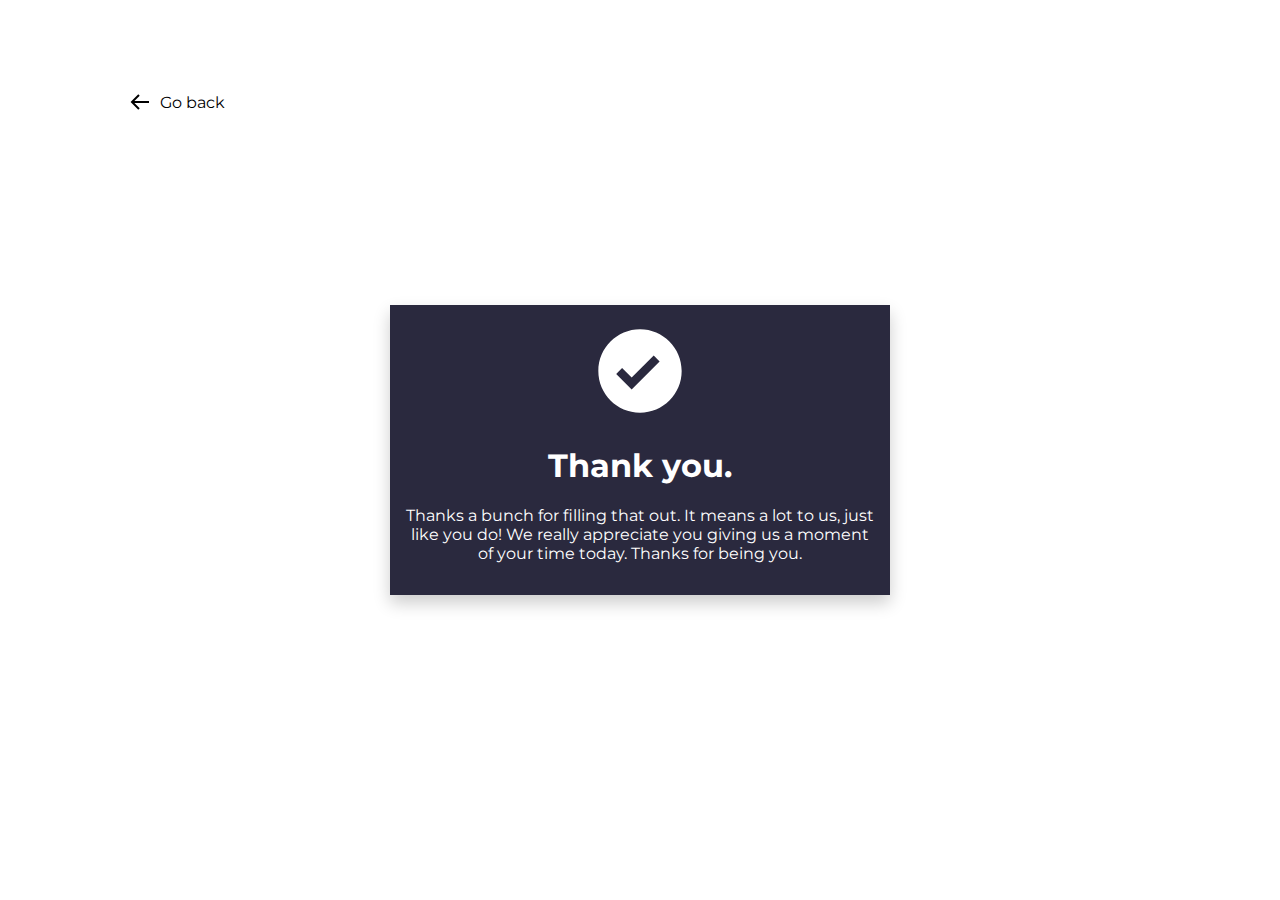
<file: submit/submitform.html>
<!DOCTYPE html>
<html lang="en">
  <head>
    <meta charset="UTF-8" />
    <meta http-equiv="X-UA-Compatible" content="IE=edge" />
    <meta name="viewport" content="width=device-width, initial-scale=1.0" />
    <link rel="stylesheet" href="../css/style.css" />
    <title>Lasaco Assurance</title>

    <style>
      .back {
        position: absolute;
        top: 10%;
        left: 10%;
        display: flex;
        align-items: center;
        color: #000;
        text-decoration: none;
        z-index: 100;
      }
      .back img {
        margin-right: 0.5rem;
      }
    </style>
  </head>
  <body>
  <div class="body-style">
    <!----submitbutton popup-->
    <a href="../index.html" title="Go back" class="back">
      <img src="../img/bx-arrow-back.svg" alt="" />
      Go back
    </a>
    <div class="submitpopup-container">
      <div class="submit-popup">
        <img src="../img/bxs-check-circle.svg" alt="checked box" />
        <h1>Thank you.</h1>
        <div class="submit-popup-content">
          <p class="main-content__body">
            Thanks a bunch for filling that out. It means a lot to us, just like
            you do! We really appreciate you giving us a moment of your time
            today. Thanks for being you.
          </p>
        </div>
      </div>
    </div>
	</div>
  </body>
</html>
</file>
<file: css/style.css>
@import url("https://fonts.googleapis.com/css2?family=Montserrat:wght@200;300;400;500&display=swap");

* {
  box-sizing: border-box;
}

body {
  /* background:#92bde7;
    color:#485e74;
    line-height:1.6;
    padding:1em;*/
  font-family: "Montserrat", sans-serif;
  background: url("https://image.freepik.com/free-vector/blue-abstract-background_1409-1226.jpg")
    center no-repeat;
  background-size: cover;
  display: grid;
  align-items: center;
  justify-items: center;
  font-size: 12pt;
  color: #2a293e;
}

.container {
  max-width: 1170px;
  margin-bottom: 10px;
  margin-left: auto;
  margin-right: auto;
  padding: 1em;
}

.wrapper {
  box-shadow: 0 0 20px 0 rgba(72, 94, 116, 0.7);
}

.wrapper > * {
  padding-top: 1em;
}

.company-info {
  position: relative;
  background: #c9e6ff;
  padding: 15px;
  text-align: center;
  margin: 0 0 1rem 0;
}

.company-info .logo {
  width: 150px;
}

.company-info h3 {
  font-size: 60px;
  margin: 0;
}

.company-info p {
  width: 70%;
  text-align: justify;
  margin: 15px auto;
  margin-left: 110px;
  font-size: 15px;
}

/* .Survey {
  background: #fff;
  padding: 50px 100px;
  border-top: 10px solid #2a293e;
} */

.break {
  background: #fff;
  padding: 20px 50px;
  border-top: 10px solid #2a293e;
  margin-bottom: 15px;
}
ol{
  padding-inline-start: 0;
}
/* FORM STYLES */
label,
input,
textarea {
  font-size: 12pt;
  line-height: 12pt * 2;
}
/*
input
  margin-bottom: $font-size * 2
  */
.Survey form {
  padding: 5px;
}

.Survey form li {
  margin: 10px 0;
}

.Survey form li .label {
  margin: 10px 0;
}

.Survey form li select {
  padding: 5px;
}

.Survey form li .options-values {
  width: 65%;
  display: grid;
  grid-template-columns: 1fr 1fr;
  margin: 10px 0;
}

.Survey form li .options-values input {
  justify-self: end;
}

.Survey form button,
.Survey form textarea {
  width: 100%;
  margin: 10px 0;
  padding: 1em;
  cursor: pointer;
  border: 1px solid #c9e6ff;
}

.Survey form.reveal #section-1 {
  position: absolute;
  opacity: 0;
  transform: translateX(-2000px);
  transition: all 1s cubic-bezier(0.075, 0.82, 0.165, 1);
}

.Survey form #section-2 {
  position: absolute;
  opacity: 0;
  transform: translateX(-2000px);
}

.Survey form.reveal #section-2 {
  position: relative;
  opacity: 1;
  transform: translateX(0);
  transition: all 1s cubic-bezier(0.075, 0.82, 0.165, 1);
}

.Survey form.reveal-2 #section-2 {
  position: absolute;
  opacity: 0;
  transform: translateX(-2000px);
}

.Survey form #section-3,
.Survey form .step3 .full {
  position: absolute;
  opacity: 0;
  transform: translateX(-2000px);
}

.Survey form.reveal-2 #section-3,
.Survey form.reveal-2 .step3 .full {
  position: relative;
  opacity: 1;
  transform: translateX(0);
  transition: all 1s cubic-bezier(0.075, 0.82, 0.165, 1);
}

.Survey #section-3 .product-rating {
  display: grid;
  padding-top: 10px;
  padding-bottom: 10px;
  grid-template-columns: 1fr 2.5fr;
}
.Survey #section-3 .product-rating li {
  padding-top: 20px;
  padding-bottom: 20px;
}

.Survey form textarea {
  width: 50%;
  height: 150px;
}

.Survey form textarea.product-text {
  height: 20px;
  display: block;
  padding: 0 10px;
  margin-top: 10px;
  margin-bottom: 30px;
  border: none;
  border-bottom: 1px solid #000;
  outline: none;
  resize: none;
  background: transparent;
  color: #000;
  text-transform: capitalize;
}

.Survey form textarea.needed-text {
  height: 20px;
  display: block;
  padding: 0;
  margin-bottom: 0;
  border: none;
  border-bottom: 1px solid #000;
  outline: none;
  resize: none;
  background-color: transparent;
  color: #000;
  text-transform: capitalize;
}

.Survey form textarea.product-text:focus {
  outline: none;
}

.Survey form button {
  background: #c9e6ff;
  border: 0;
  text-transform: uppercase;
}

.Survey form button:hover,
.Survey form button:focus {
  background: #92bde7;
  color: #fff;
  outline: 0;
  transition: background-color 2s ease-out;
}

.Survey .alert-msg {
  display: none;
  text-align: center;
  background: #79c879;
  color: #fff !important;
  letter-spacing: 3px;
  margin-top: 1rem;
}

@media only screen and (max-width: 560px) {
  .company-info p {
    font-size: 13px;
    text-align: center;
    text-align: justify;
    margin: 0 auto;
  }

  .company-info .logo {
    width: 80px;
  }

  .company-info h3 {
    font-size: 30px;
  }

  .Survey {
    padding: 15px 0px;
  }

  .Survey form li .options-values {
    width: 100%;
    grid-template-columns: 1fr 6fr;
    grid-auto-flow: column;
  }

  .Survey form li .options-values label {
    grid-column: 2;
  }

  .Survey form li .options-values input {
    justify-self: start;
    grid-column: 1;
  }

  .Survey form textarea {
    width: 90%;
  }

  .submitpopup-container .submit-popup {
    background-color: #2a293e;
    width: 250px;
    padding: 1rem;
    margin: auto;
  }
  .submitpopup-container .submit-popup img {
    width: 50px;
    height: 50px;
  }
}
@media only screen and (max-width: 430px) {
  .company-para {
    font-size: 13px;
  }
}

@media only screen and (max-width: 900px) {
  .company-para {
    font-size: 13px;
    text-align: center;
    margin: 0 auto;
  }
  .Survey form textarea {
    width: 90%;
  }

  .Survey #section-3 .product-rating {
    grid-template-columns: 1fr;
    grid-template-rows: 1fr 3fr;
    font-size: 12px;
    margin-bottom: 10px;
  }

  .Survey #section-3 .product-rating div {
    display: grid;
    grid-template-columns: 1fr 10fr;
    grid-template-rows: repeat(1fr, 6);
  }
}
.body-syle{
	background: url("https://image.freepik.com/free-vector/blue-abstract-background_1409-1226.jpg")
	center no-repeat;
}
.submitpopup-container {
  position: absolute;
  width: 100%;
  height: 100vh;
  top: 0;
  left: 0;
  display: flex;
}
.submitpopup-container .submit-popup {
  background-color: #2a293e;
  width: 500px;
  padding: 1rem;
  margin: auto;
  text-align: center;
  box-shadow: 0 8px 16px 0 rgba(0, 0, 0, 0.2);
  color: #ffffff;
}
.submitpopup-container .submit-popup img {
  width: 100px;
  height: 100px;
}
</file>
